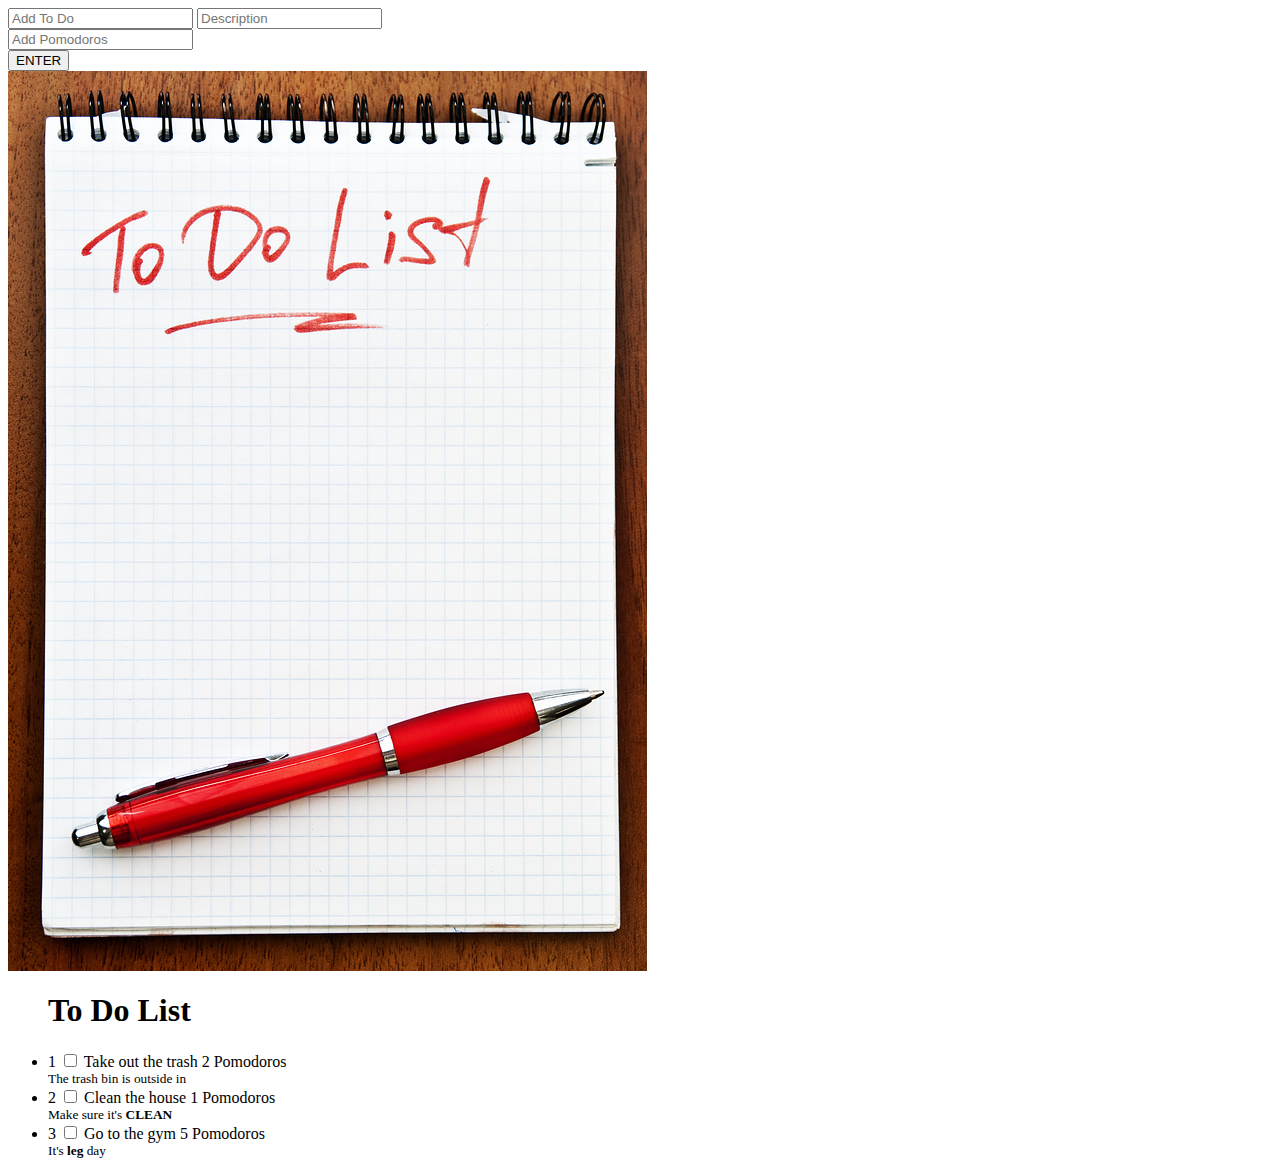
<file: index.html>
<htmL>
    <body>
        <div id="Newtodoblock"> 
            <input class= "text-input" type= "text" id= "Newtodoblock2" placeholder= "Add To Do" >
            <input class= "text-input" type= "text" id= "Newtodoblock5" placeholder= "Description" >
          <div>  <input class= "text-input" type= "number" id= "Newtodoblock3" placeholder= "Add Pomodoros" > </div>
            <input class= "button" type= "submit" id= "Newtodoblock4" value= "ENTER" >
        </div>



   <img src= "New Folder/To do list.jpg" alt= "boi" >
     <link rel= "Colors" href= "Colors.css">
     <script src= "https://ajax.googleapis.com/ajax/libs/jquery/3.2.1/jquery.min.js" ></script>
     <script type= "text/javascript" src= "index.js"></script>
     <Blockquote> 
         <div2> 
             <h1> 
                 <a13>
             To Do List
                 </a13>
             </h1> 
         </div2> 
     </Blockquote>
     <body style= "background-color: #00FF0 ;"> 
     <ul>
  <li>
        <a9> 
            1
        </a9>
   <input type= "checkbox"> Take out the trash 
      <a8 class= "boi"> 
      2 Pomodoros 
      </a8>
  </li>
  <div1> 
      <small>
          The trash bin is outside in
      </small>
  </div1>
      <li> 
          <a7>
              2
          </a7>
   <input type= "checkbox"> Clean the house 
          <a6 class= "boi"> 
      1 Pomodoros 
          </a6>
      </li>
    <div2>
        <small>
            Make sure it's <b> CLEAN </b>
        </small>
    </div2>
     <li>
      <a5>
          3
      </a5>
   <input type= "checkbox"> Go to the gym 
         <a4 class= "boi"> 
      5 Pomodoros 
         </a4>
     </li>
    <div2>
        <small>
            It's <b> leg </b> day
        </small>
    </div2>
     </ul>
    </body>
</htmL>
</file>
<file: Colors.css>
div { color:#00000 ; }
a13 { color:#FF0000 ; }
a12 { color:#0000A0 ; }
a11 { color:#008000 ; }
a10 { color:#FF0000 ; }
a4 { color:#FFC0CB ; }
a5 { color:#800080 ; }
a6 { color:#347C2C ; }
a7 { color:#00FFFF ; }
a8 { color:#FF4500 ; }
a9 { color:#FF9933 ; }
a1 { color:#B2C248 ; }
a2 { color:#5848C2 ; }
a3 { color:#5FFB17 ; }
.completed-todo { text-decoration: line-through }
a1 { padding: 1px ; }
a2 { padding: 10px ; }
a3 { padding: 20px ; }
img { 
    height: 150px ;
    width: 150px ;
    display: block ;
    margin-left: auto ; 
    margin-right: auto ;
   }
</file>
